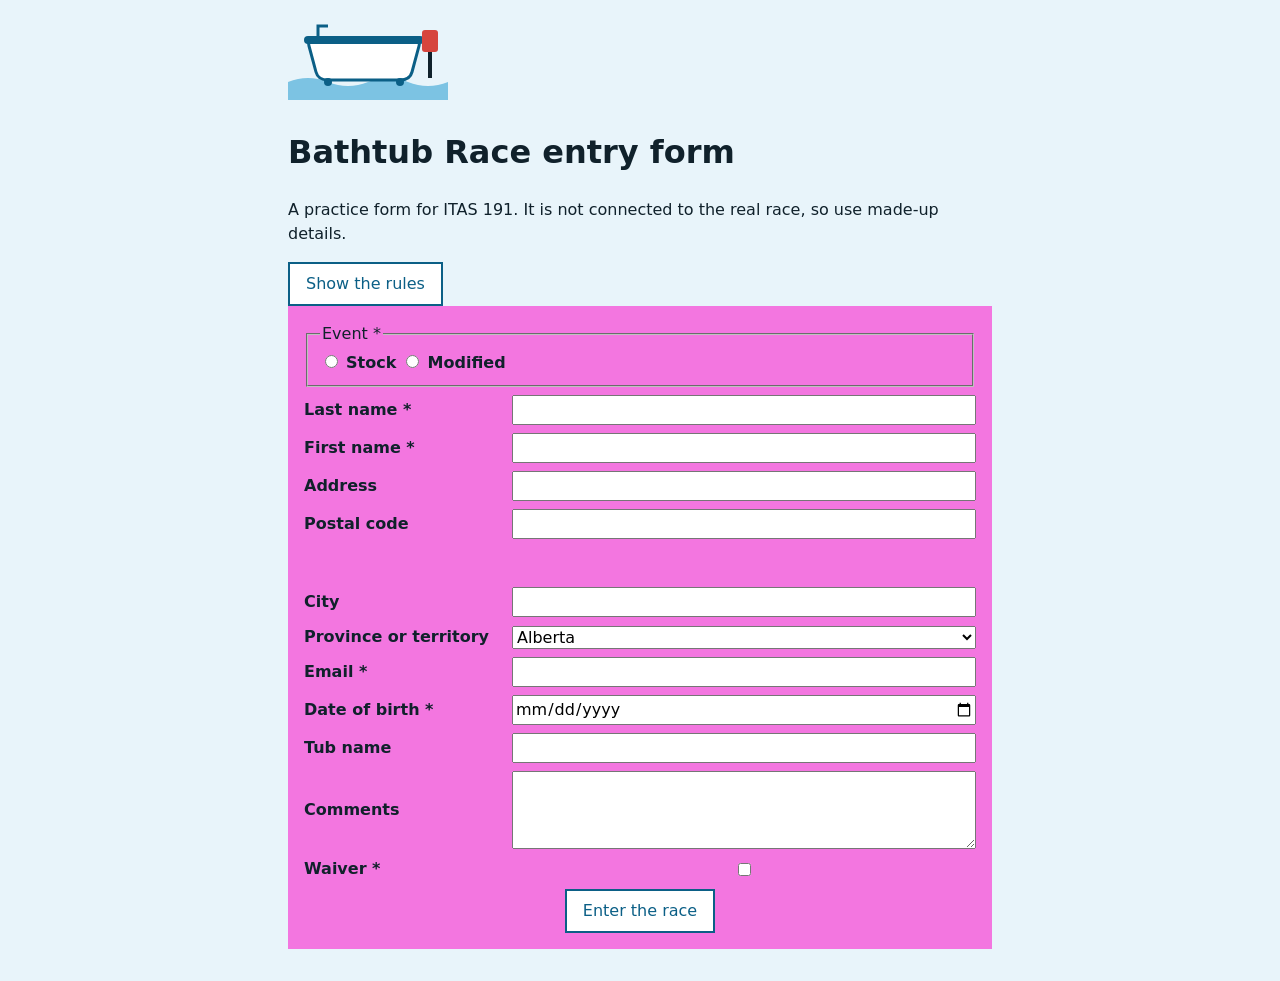
<file: bathtub/index.html>
<!doctype html>
<html lang="en">
<head>
    <meta charset="utf-8">
    <meta name="viewport" content="width=device-width, initial-scale=1">
    <title>Bathtub Race entry form (practice)</title>
    <link rel="stylesheet" href="style.css">
    <!-- defer: the script runs after the page is built, so every element
         it looks for already exists. -->
    <script src="script.js" defer></script>
</head>
<body>
    <header>
        <img src="images/bathtub.svg" width="160" height="100"
             alt="A cartoon bathtub with an outboard motor.">
        <h1>Bathtub Race entry form</h1>
        <p>A practice form for ITAS 191. It is not connected to the real
           race, so use made-up details.</p>
    </header>

    <main>
        <section>
            <button type="button" id="rules-button">Show the rules</button>
            <div id="rules" class="hidden">
                <h2>Race rules (practice version)</h2>
                <ul>
                    <li>Every racer wears a life jacket.</li>
                    <li>Every tub has a name, painted on its side.</li>
                    <li>Every entry needs a signed waiver.</li>
                </ul>
            </div>
        </section>

        <!-- action: where the browser sends the data. method="post": in
             the body of the request, not in the address bar. -->
        <form action="https://httpbin.org/post" method="post">



            <!-- Part 2: the rest of the fields go here. -->

            <fieldset>
                <legend>Event *</legend>
                <input type="radio" id="event-stock" name="event" value="stock" required>
                <label for="event-stock">Stock</label>
                <input type="radio" id="event-modified" name="event" value="modified">
                <label for="event-modified">Modified</label>
            </fieldset>
            
            <!-- Last name-->
            <label for="last-name">Last name *</label>
            <input type="text" id="last-name" name="last_name" required>

            <!-- First name-->
            <label for="first-name">First name *</label>
            <input type="text" id="first-name" name="first_name" required>

            <!-- Address-->
             <label for="address">Address</label>
             <input type="text" id="address" name="address">

             <!--Postal code-->
             <label for="postal">Postal code</label>
             <input type="text" id="postal" name="postal_code" maxlength="7" pattern="[A-Za-z][0-9][A-Za-z] ?[0-9][A-Za-z][0-9]">
             <p id="postal-place" class="note"></p>

             <!--City-->
             <label for="city">City</label>
             <input type="text" id="city" name="city">
             
             <!--Province-->
            <label for="province">Province or territory</label>
            <select id="province" name="province">
                <option value="AB">Alberta</option>
                <option value="BC">British Columbia</option>
                <option value="MB">Manitoba</option>
                <option value="NB">New Brunswick</option>
                <option value="NL">Newfoundland and Labrador</option>
                <option value="NT">Northwest Territories</option>
                <option value="NS">Nova Scotia</option>
                <option value="NU">Nunavut</option>
                <option value="ON">Ontario</option>
                <option value="PE">Prince Edward Island</option>
                <option value="QC">Quebec</option>
                <option value="SK">Saskatchewan</option>
                <option value="YT">Yukon</option>
            </select>

            <!--Email-->
            <label for="email">Email *</label>
            <input type="email" id="email" name="email" required>

            <!--Date of birth-->
            <label for="date-of-birth">Date of birth *</label>
            <input type="date" name="birth_date" id="date-of-birth" required>

            <!--Tub name-->
            <label for="tub-name">Tub name</label>
            <input type="text" name="tub_name" id="tub-name" maxlength="40">

            <!--Comments-->
            <label for="comments">Comments</label>
            <textarea id="comments" name="comments" cols="40" rows="3"></textarea>

            <!--Waiver-->
            <label for="waiver">Waiver *</label>
            <input name="waiver" type="checkbox" id="waiver" value="yes" required>

            
             

            <button type="submit">Enter the race</button>
        </form>
    </main>
</body>
</html>
</file>
<file: bathtub/style.css>
/* Bathtub Race entry form. Part 3 adds the grid layout. */

body {
    font-family: system-ui, sans-serif;
    line-height: 1.5;
    background: #e8f4fa;
    color: #10212b;
    margin: 0;
    padding: 0 1rem 2rem;
}

header,
main {
    max-width: 44rem;
    margin: 0 auto;
}

/* The rules start hidden; the script in Part 1 toggles this class. */
.hidden {
    display: none;
}

label {
    font-weight: 600;
}

input,
select,
textarea,
button {
    font: inherit;
}

button {
    padding: 0.5rem 1rem;
    border: 2px solid #0b5f86;
    background: #ffffff;
    color: #0b5f86;
    cursor: pointer;
}

button:hover,
button:focus {
    background: #0b5f86;
    color: #ffffff;
}


form {
    display: grid;
    gap: 0.5rem;
    background: #f376e0; 
    padding: 1rem;
}

fieldset,
form button {
    grid-column: 1 / -1;
}
@media (min-width: 700px) {
    form {
        grid-template-columns: 12rem 1fr;
        align-items: center;
        column-gap: 1rem;
    }

    .note {
        grid-column: 2;
    }
}

textarea {
    max-width: 100%;
    min-width: 0;
    box-sizing: border-box;
}

form button {
    justify-self: center;
}
</file>
